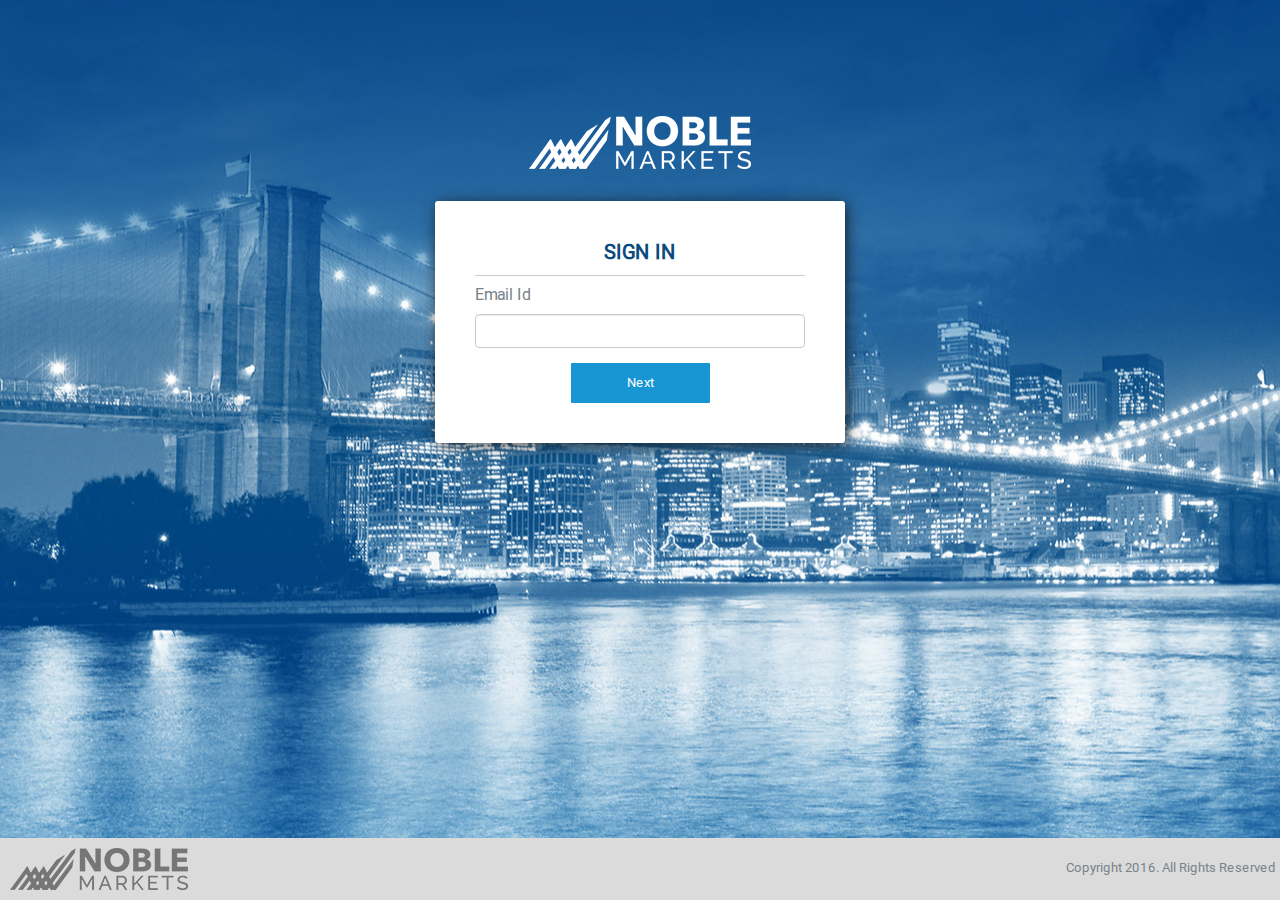
<file: src/main/webapp/static/index.html>
﻿<!DOCTYPE html>
<html lang="en">
<head>
    <meta charset="utf-8">
    <title>Noble Markets</title>
    <meta http-equiv="X-UA-Compatible" content="IE=edge">
    <meta name="viewport" content="width=device-width, initial-scale=1">
    <link rel="stylesheet" href="css/bootstrap.min.css" />
    <link href="css/bootstrap-datepicker.css" rel="stylesheet" />
    <link rel="stylesheet" href="css/style.css" />
   
</head>  
<body>
      
    <form data-ng-view="" novalidate class="login-control">

    </form>
    <footer>
       <img src="images/footer-logo.png" class="inline logo" alt="">
        <span class="pull-right copyright">Copyright 2016. All Rights Reserved</span>
    </footer>
    <script src="libs/angular.min.js"></script>
    <script src="libs/angular-local-storage.min.js"></script>
    <script src="libs/jquery.min.js"></script>
    <script src="libs/bootstrap.min.js"></script>
    <script src="libs/moment.js"></script>
    <script src="libs/bootstrap-datetimepicker.min.js"></script>
    <script src="libs/angular-route.min.js"></script>
    <script src="app/app.js"></script>

    <script src="app/login/LoginController.js"></script>
    <script src="app/home/HomeController.js"></script>
    <script src="app/home/homeService.js"></script>
    <script src="app/shared/filters/socialSecurityNumber.filter.js"></script>
    <script src="app/shared/directives/emailValidate.directive.js"></script>
    <script src="app/shared/directives/ssn.directive.js"></script>  
    <script src="app/shared/directives/alphabets.directive.js"></script>
    <script src="app/shared/directives/numbersOnly.directive.js"></script>
    <script src="app/shared/directives/alphaNumeric.directive.js"></script>
    <script src="libs/custom.js"></script>  
    

</body>
</html>
</file>
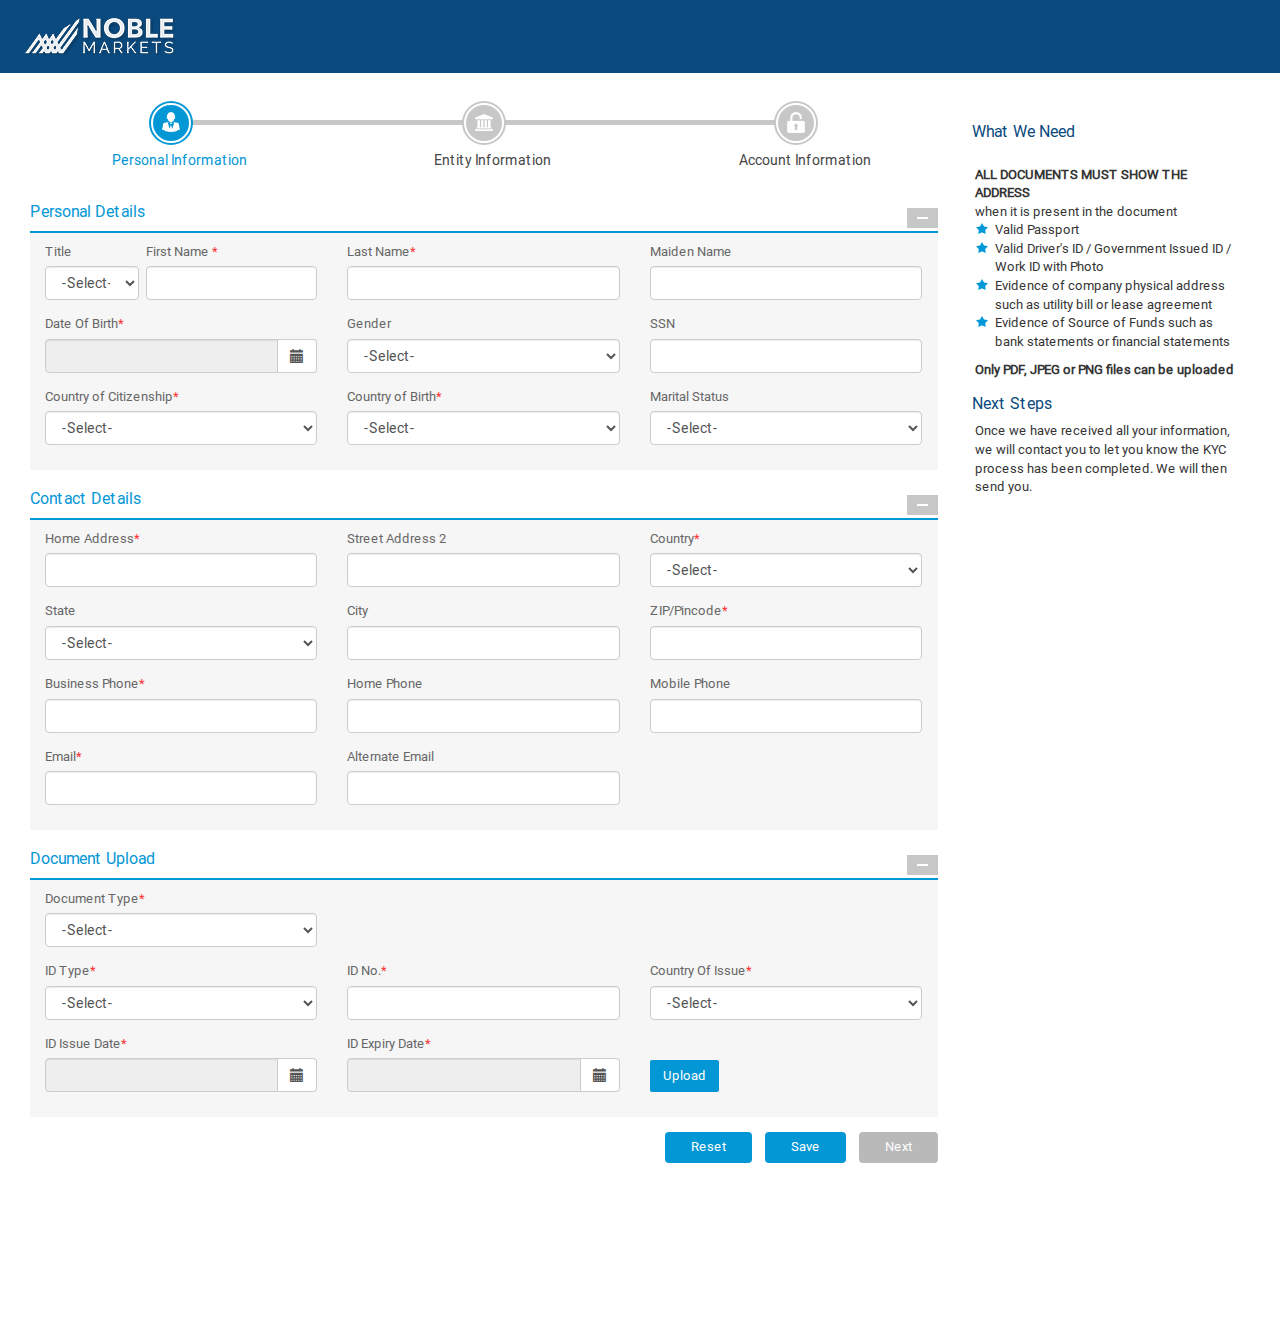
<file: src/main/webapp/static/Innerpage.html>
﻿<!doctype html>
<html lang="en">
<script src="libs/angular.min.js"></script>
    <script src="libs/angular-local-storage.min.js"></script>
    <script src="libs/jquery.min.js"></script>
    <script src="libs/bootstrap.min.js"></script>
    <script src="libs/moment.js"></script>
    <script src="libs/bootstrap-datetimepicker.min.js"></script>
    <script src="libs/custom.js"></script>
    <script src="libs/angular-route.min.js"></script>
    <script src="app/app.js"></script>
    <script src="app/shared/factory/factory.js"></script>
    <script src="app/login/LoginController.js"></script>
    <script src="app/home/HomeController.js"></script>
    <script src="app/home/homeService.js"></script>
    <script src="app/shared/filters/socialSecurityNumber.filter.js"></script>
    <script src="app/shared/directives/emailValidate.directive.js"></script>
    <script src="app/shared/directives/ssn.directive.js"></script>  
<head>
    <meta charset="utf-8">
    <title>Noble Markets</title>
    <meta http-equiv="X-UA-Compatible" content="IE=edge">
    <meta name="viewport" content="width=device-width, initial-scale=1">
    <link rel="stylesheet" href="css/bootstrap.min.css">
    <link rel="stylesheet" href="css/font-awesome.css">
    <link rel="stylesheet" href="css/style.css" />
   
</head>
<body>
    <header class="main">
        <div class="container-fluid">
            <a class="logo" href="#"><img src="images/w-logo.png" alt="logo" /></a>
        </div>
    </header>
    <div class="container-fluid content-area">
       
        <div class="tab-content">
            <div data-ng-include src="'app/home/personalInfo.html'" class="full-width"></div>
            <div data-ng-include src="'app/home/entityInfo.html'" class="full-width"></div>
            <div data-ng-include src="'app/home/accountInfo.html'" class="full-width"></div>
        </div>
    </div>
  


  
</body>
</html>

<div id="modalConfirmYesNo" class="modal fade">
    <div class="modal-dialog">
        <div class="modal-content">
            <div class="modal-header">
                <h4 id="lblTitleConfirmYesNo" class="modal-title">Confirmation</h4>
            </div>
            <div class="modal-body">
                <p id="lblMsgConfirmYesNo">Are you sure you want overwrite previous file?</p>
            </div>
            <div class="modal-footer">
                <button id="btnYes"
                        type="button" class="btn btn-primary">
                    Yes
                </button>
                <button id="btnNo"
                        type="button" class="btn btn-default">
                    No
                </button>
            </div>
        </div>
    </div>
</div>
</file>
<file: src/main/webapp/static/css/style.css>
@font-face {
 font-family: "Roboto";
 font-style: normal;
 font-weight: 400;
 src: local('Roboto Regular'), local('Roboto-Regular'), url("../fonts/roboto/Roboto-Regular.ttf") format('truetype');
}

html{position:relative; min-height:100%}
body{margin:0px;padding: 0px;font-family:"Roboto";color: #788288;padding-bottom: 140px;}
.mainlogin{background:url(../images/bg.jpg) no-repeat;background-position: 22% 57%;display: block;}
.thankyou{background:url(../images/bg.jpg) no-repeat;background-position: 22% 57%;display: block;}
.login-control{min-height:100%}
.login h4{font-family: 'Roboto', sans-serif;  font-size: 16px;}
label {color: #666;font-weight: 400;}
.has-error{color: #FC3232;font-weight: normal;    padding-left: 5px;}
header{background-color: #232123;padding:0px 15px}
header.main{background-color: #0a4a7e;padding: 18px 10px;display: block;}
header .logo{padding-top: 9px;}
.input-group-addon {cursor: pointer !important;}
header .navbar{padding: 0px;border: 0px}
.navbar-default {background-color:inherit;border-color:inherit;}
header nav .navbar-nav li {float: left;}
header nav .navbar-nav li a{display: block;padding: 20px; color: #ccc;font-family: sans-serif;transition:0.25s all;-webkit-transition:0.25s all;}
header nav .navbar-nav li a:hover{color: #fff; background-color:#aaa;text-decoration:none;}
header nav .navbar-nav li.active a{background-color: #000; color: #fff}
.btn{transition:0.25s ease-in-out;-webkit-transition:0.25s ease-in-out;-moz-transition:0.25s ease-in-out;-ms-transition:0.25s ease-in-out;}
.login{width: 410px;margin:0 auto;padding: 0px;margin-top: 8em;}
.login-pannel{padding: 40px;background: #fff; border-radius: 3px;box-shadow: 2px 2px 16px -2px #111;-moz-box-shadow: 2px 2px 16px -2px #111;}
.login-heading{text-align: center; color: #0a4a7e;margin: 0 0px 9px;border-bottom: 1px solid #ccc; padding-bottom: 12px; font-size: 20px;font-weight: 600;}
.modal-body p{font-size: 18px;text-align: center;margin: 0;}
.modal-body h1{text-align: center; color: #0a4a7e;margin: 0 0px 15px;border-bottom: 1px solid #ccc; padding-bottom: 12px; font-size: 22px;font-weight: 600;}
.modal-dialog{margin-top:15%;}
.lbl-duplicate{padding: 0px 15px 5px;}

.login .logo{ padding: 12px;text-align: center;margin-bottom: 20px;}
.text-center{text-align: center;}
.pull-right{float: right;}
/*.btn-forgot{background-color: #0497d5;border-radius:2px;  color: #fff; font-weight: bold;border: 0px;padding: 6px 26px;}
.btn-forgot:hover{background-color: #004780; color: #fff;}*/
.btn-sign{background-color: #1896d4; color: #fff; border: 0px;padding: 11px 56px;border-radius: 1px;}
.btn-sign:hover, .btn-sign:active, .btn-sign:focus{background-color: #0a4a7e; color: #fff;}
.pull-left{float: left;}
.nav-tabs>li {float: left;line-height: 53px; margin-right: 50px;}
.nav-tabs>li>a {margin-right: 2px;border-radius: 4px 4px 0 0;padding: 0px 0px 13px 0px;font-size: 18px;text-transform: uppercase; color: #666666}
.nav-tabs {border-bottom:0px solid #ddd; margin-bottom: 15px;}
.nav-tabs>li>a:hover{text-decoration: none;}
.nav-tabs>li.active>a, .nav-tabs>li.active>a:focus, .nav-tabs>li.active>a:hover {border-bottom: 2px solid #03b6d6 !important; border:0;text-decoration: none; color: #0a4a7e;}
.content-area{margin-top:30px;}
.text-right{text-align: right;}
.btn-save{background-color:#0497d5;color: #fff;border:0;padding: 6px 26px; }
.btn-save:hover{background-color:#0a4a7e;color: #fff;border: 0 }
.btn-reset, .btn-forgot{background-color:#949494;color: #fff !important;border:0;padding: 6px 26px;}
.btn-reset:hover, .btn-forgot:hover{background-color:#bbb}
.date-group{padding: 5px 29px;}
label {display: block;margin-bottom: .5rem;}
.lbl-result label{display: inline-block;width: 25%}
.lbl-result p{color: #0a4a7e;}
.inline{display: inline-table !important;}
.padding0{padding: 0px;}
.btn-upload{color:#fff; background-color: #0497d5;border-radius: 2px}
.btn-upload:hover, .btn-upload:active, .btn-upload:focus{background-color: #0a4a7e; color: #fff;}
.margint13{padding-top: 25px;}
.margint8{margin-top: 8%;}
.margint16{    margin-top: 25px;}
.marginr25{margin-right: 10px;}
.full-width{width: 100%}
#tmm-form-wizard{    margin-bottom: 0px;}
.heading{margin-bottom: 16px;padding: 10px 0px;border-bottom: 2px solid #0497d5;font-size: 16px;color: #0497d5;margin: 10px 0 0px;font-weight: 500;}
textarea {resize: none;}
.input-group-addon{    background-color: #fff;}
.right-pannel ul{ list-style: outside url("../images/star.png");padding-left: 20px;}
.right-pannel-heading-top{padding: 0px 0 0 4px;font-size: 16px;color: #0a4a7e;font-family: 'Roboto', sans-serif;}
.right-pannel-heading{    padding: 0px 0 3px 4px;font-size: 16px;color: #0a4a7e;margin: 0px;font-family: 'Roboto', sans-serif;}
.box-theme{padding: 0;    padding: 10px 0px;background-color: #f6f6f6}
.box-theme:after { content:''; display:table; clear:both;}
.content{padding: 7px;color:#343434}
.content p{margin: 0 0 8px;}
.bold{display: block;font-weight: bold}
/*.form-control {border-color: #cbd5dd;border-radius: 0px;font-size: 13px;box-shadow:none;}*/
.btn-file{position: relative;overflow: hidden;}
.btn-file input[type=file] {position: absolute;top: 0;right: 0;min-width: 100%;min-height: 100%;font-size: 100px;text-align: right;filter: alpha(opacity=0);opacity: 0;outline: none;background: white;cursor: inherit;display: block;}
#tmm-form-wizard .form-login-heading span {color: #59bbdf;padding: 0 5px;}
#tmm-form-wizard .stage-container {padding: 0px 0px 4px;}
#tmm-form-wizard .stage {display: inline-block;position: relative;text-align: center;min-height: 76px;}
#tmm-form-wizard .stage:before,#tmm-form-wizard .stage:after {position: absolute;background-color: #c7c7c7;top: 66%;margin-top: -33px;width: 50%;height: 5px;border-top: 1px solid #c7c7c7;border-bottom: 1px solid #c7c7c7;content: '';}
#tmm-form-wizard .last:after {display: none !important;}
#tmm-form-wizard .stage:before { left: 0; }
#tmm-form-wizard .stage:after  { right: 0; }
#tmm-form-wizard .stage:first-child:before { display: none; }
#tmm-form-wizard .stage:first-child + .stage + .stage + .stage:after { display: none; }
#tmm-form-wizard .stage.tmm-current .stage-header {background-color: #0497d5;border:2px solid #fff;color: #fff; box-shadow: 0 0 0 2px #0497d5;    line-height: 30px;}
#tmm-form-wizard .stage.tmm-current .stage-header.head-number{color: #fff;text-shadow: 1px 1px 0px rgba(0, 0, 0, .9);}
#tmm-form-wizard .stage.tmm-current .stage-title{color: #0497d5;}
#tmm-form-wizard .head-icon img{width:18px};
#tmm-form-wizard .stage.tmm-current:after,#tmm-form-wizard .stage.tmm-current:before {background-color: #0497d5;border: none;}
#tmm-form-wizard .stage.tmm-success .stage-title{color: #67bde1;}
#tmm-form-wizard .stage.tmm-success .stage-header {background-color: #67bde1;border: 2px solid #fff;color: #fff;box-shadow: 0 0 0 2px #67bde1;line-height: 30px;}
#tmm-form-wizard .stage.tmm-success .stage-header.head-number{color: #3c611b;text-shadow: 1px 1px 0px rgba(173, 219, 114, 1);}
#tmm-form-wizard .stage.tmm-success:after,#tmm-form-wizard .stage.tmm-success:before {background-color: #67bde1;border: none;}
#tmm-form-wizard .stage.tmm-success .stage-header:after {position: absolute;top: 51px;left: -51px;color: #696969;font-size: 16px;color: #92cf5c;text-shadow: none;font-weight: 100;}
#tmm-form-wizard .stage.tmm-success .stage-header.head-number:after { top: 42px; }
#tmm-form-wizard .stage-header {border: 2px solid #fff;    box-shadow: 0 0 0 2px #c7c7c7;display: inline-block;width: 40px;height: 40px;background-color: #c7c7c7;text-align: center;font-size: 20px;color: #a9a9a9;position: relative;z-index: 1;line-height: 31px;color: #888;font-weight: bold;-webkit-border-radius: 50%;border-radius: 50%;}#tmm-form-wizard .stage-header.head-number {color: #a9a9a9;font-family: 'Arial', sans-serif;font-weight: bold;color: #a9a9a9;font-family: 'Roboto', sans-serif;font-weight: bold;line-height: 2.2em;margin-bottom: 7px;}
#tmm-form-wizard .stage-content {width: 200px;padding-left: 17px;max-height: 52px;margin: 0 auto;}
#tmm-form-wizard .stage-title {    margin-top: 10px;font-family: 'Roboto';color: #464646;font-size: 14px;padding-left: 0px;text-align: center; font-weight: 500;}
#Entity, #Account, #ThankyouPage{display: none;}
.paddingtb15{padding: 15px 0px;}    
.copyright{display: inline;line-height: 3em;padding-right: 4px;}      
.relative{position:relative}
.btn-collapse{top: 15px;position: absolute;right: 0;cursor: pointer;}
button.accordion{background-color: #eee;color: #444;cursor: pointer;padding: 18px;width: 100%;border: none;text-align: left;outline: none;font-size: 15px;transition: 0.25s;-webkit-transition: 0.25s;-moz-transition: 0.25s;-ms-transition: 0.25s;}
button.accordion.active, button.accordion:hover {background-color: #ddd;}
.accordion:after {content: '';font-size: 13px;color: #fff;width:31px;height:20px;float: right;margin-left: 5px;font-style:normal;padding: 3px 9px;background:url(../images/plus.png) no-repeat #c7c7c7;    background-position: 8px;}
.accordion.active:after {width:31px;height:20px;content: "";font-style:normal;padding: 3px 9px;background:url(../images/minus.png) no-repeat #c7c7c7;background-position: 8px;color: #fff;}
div.panel {background-color: white;max-height: 0;display:none;transition: 0.3s ease-in-out;-webkit-transition: 0.3s ease-in-out;opacity: 0;margin:0;}
div.panel.show {opacity: 1;max-height: 900px;border: 0;border-radius: 0;  }
footer{width: 100%;text-align: center;background: #dbdbdb;margin: 0;padding: 10px 0px; position:absolute;bottom:0}
footer p{border-top: #bababa solid 1px;margin-top: 11px;padding-top: 10px; color: #373737;}
.red{color: red}
.new-tble .two-grid table thead th:last-child{width: 50%}
.new-tble .two-grid table thead th:first-child{width: 50%}
.doc-tble table thead th:first-child, .doc-tble table tbody td:first-child{width: 20%;font-weight: 500;color: #343434}
.doc-tble table thead th:last-child{width: 45%}
.width40{width: 40%}
.doc-tble h3{color:#0497d5; font-size: 16px; border-bottom:2px solid #0088cc }
.doc-tble{color: #343434;}
.doc-tble table{margin-bottom: 0px;}
.alert-box{top: 0; position: fixed; width: 100%;left: 0;z-index:9999;    border-radius: 0;}
.none{display:none}
.block{display:block}
.subtext{font-size: 14px; margin:5px 15px 12px; padding:0 0 5px; border-bottom:solid 1px #CCC; color: #0497d5;}
.subtextItalics{font-size: 16px; margin:5px 15px 12px; padding:0 0 5px; font-style: italic;}
.subtext span { font-size:12px; margin-left:53px}
.subtext span input { display:inline-block; vertical-align:middle; margin:0 3px 0 0;}
/* .bootstrap-datetimepicker-widget{z-index:99999 !important;position:absolute !important} */
footer img.logo{float:left;    padding-left: 10px;}
#sticky.stick, #sticky2.stick, #sticky3.stick  {margin-top: 0 !important;position: fixed;top: 0;z-index: 10000;transition: 0.3s ease-in-out;-webkit-transition: 0.3s ease-in-out;}
@media only screen and (min-width: 768px)  and (max-width: 1024px)
{
  .content{padding: 0px} 
  #sticky.stick, #sticky2.stick, #sticky3.stick {position:inherit}
}
@media only screen and (min-width: 320px)  and (max-width: 767px)
{
.stage-title{display: none;}
#sticky.stick, #sticky2.stick, #sticky3.stick {position:inherit}
#tmm-form-wizard {margin-bottom:0px;}
#tmm-form-wizard .stage-container {padding: 0px 0px 4px;}
.heading {margin: 0px 0 0px;font-size: 20px;}
#tmm-form-wizard .stage{min-height: 70px;}
#tmm-form-wizard .stage:before,#tmm-form-wizard .stage:after {top: 81%;}
#tmm-form-wizard .stage-header{width: 55px;height: 55px;}
#tmm-form-wizard .stage-header img{width: 25px}
#tmm-form-wizard .stage.tmm-current .stage-header, #tmm-form-wizard .stage-header{line-height: 45px;}
header.main{padding:16px 10px 15px 10px}
header .logo {padding-top: 0px;display: block;text-align: center;}


}
@media (max-width: 441px)
{
  .login{width: 90%}
  footer{text-align:center}
  footer img.logo{float:none; display:inline  !important}
  footer .copyright{display:block; text-align:center;width:100%}
  
}
@media (max-width: 390px)
{
  div.lbl-space{margin-top: 46px} 
  .marginr25 {margin-right: -2px;}
}
.width94{
	width:94px!important;
}
table thead tr{
	background:#e6e6e6!important;
}

th{
	    color: #666 !important;
    font-weight: 500 !important;
    text-decoration: blink;
    
}
.error{color: #FC3232;font-weight: normal;}
</file>
